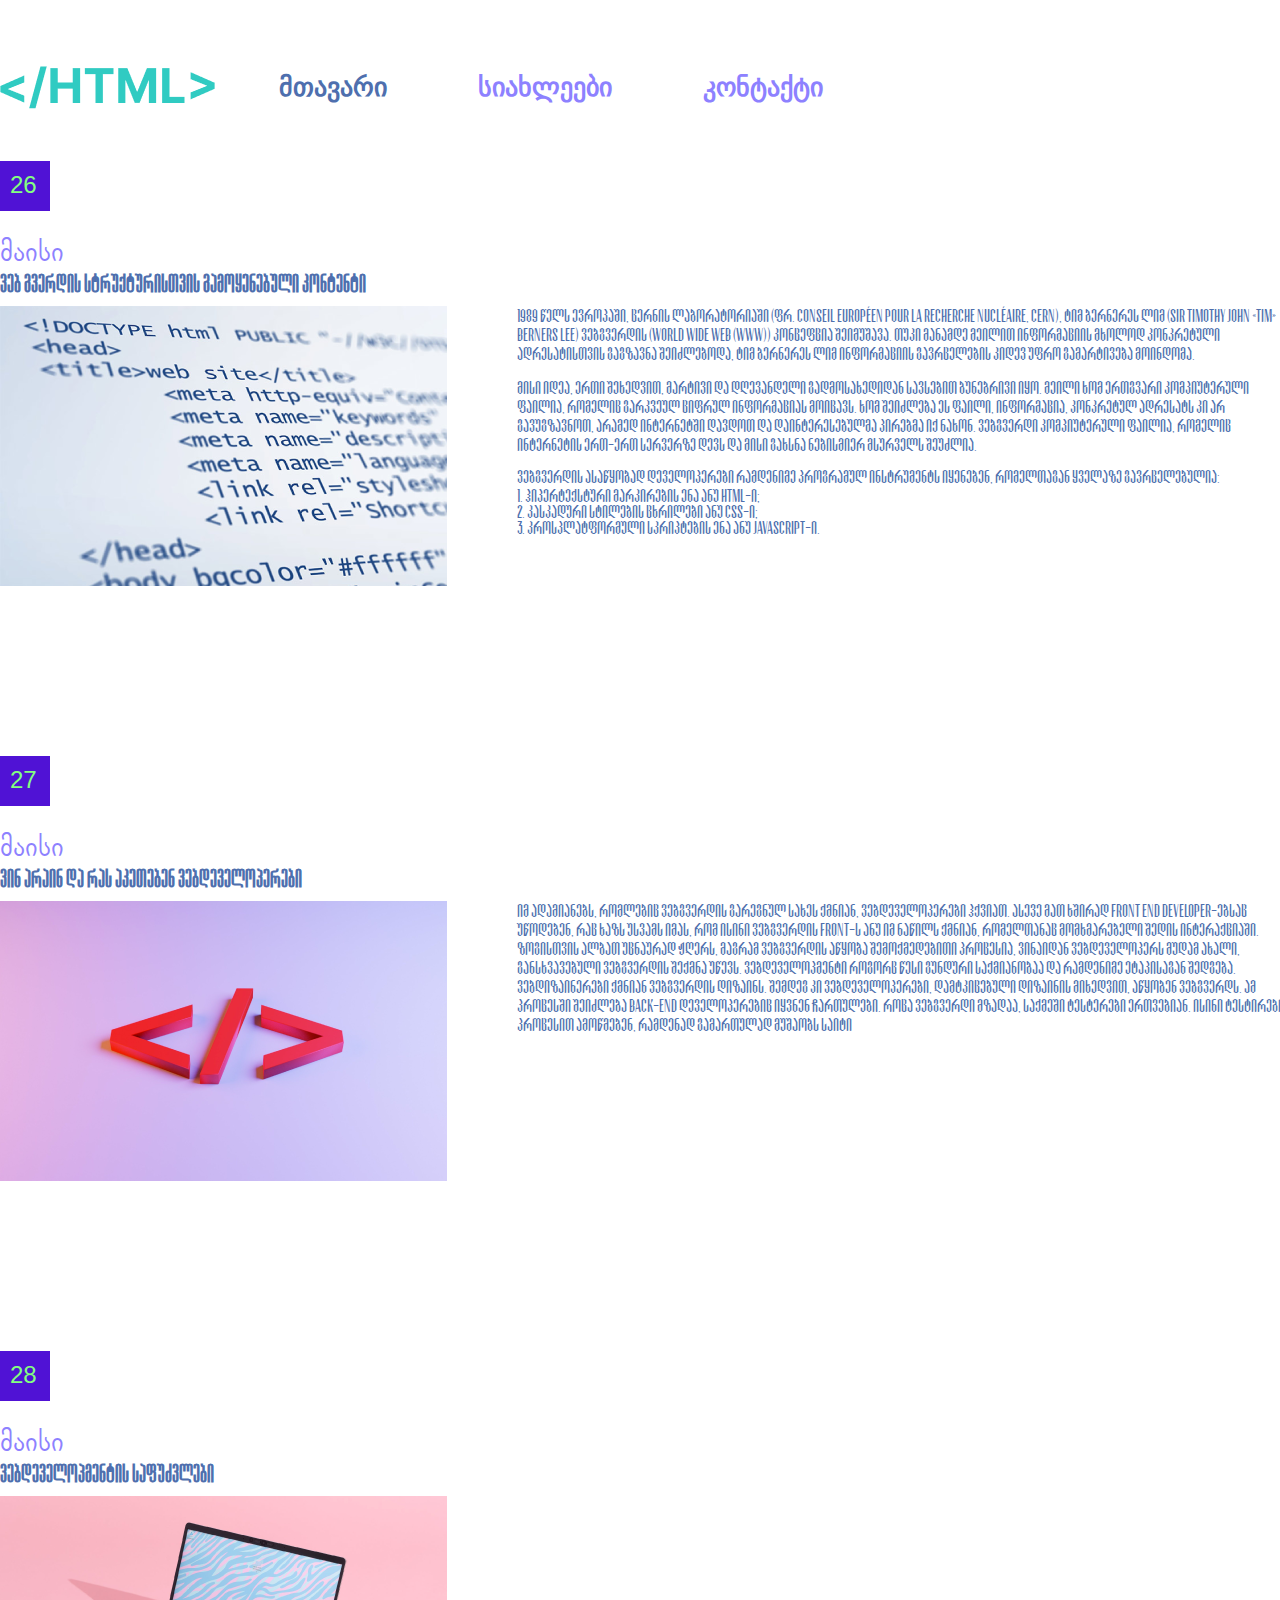
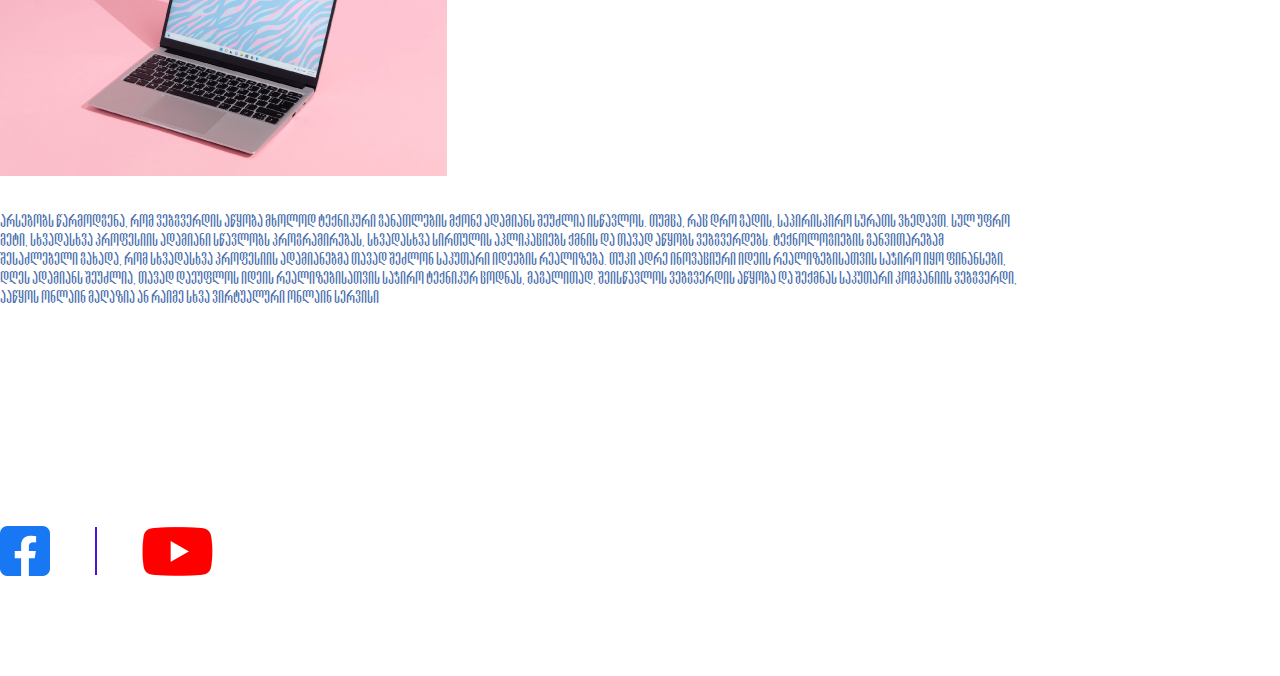
<file: index.html>
<!DOCTYPE html>
<html lang="en">
<head>
    <meta charset="UTF-8">
    <meta name="viewport" content="width=device-width, initial-scale=1.0">
    <title>lecture5</title>
    <link rel="stylesheet" href="cssfonts/bpg-nino-mkhedruli.css">
    <link rel="stylesheet" href="cssfonts/alk-tall-mtavruli.css">
    <link rel="stylesheet" href="cssfonts/alk-tommaso.css">
    <link rel="stylesheet" href="css/reset.css">
    <link rel="stylesheet" href="css/style.css">
</head>

<body>
    <header class="head1">
        <div class="conteiner1">
            <img class="htmllogo" src="images/html.png" alt="html logo">
            <nav>
                <ul>
                    <li>
                        <a class="active" href="#">მთავარი</a>
                    </li>
                    <li>
                        <a href="pages/news.html">სიახლეები</a>
                    </li>
                    <li>
                        <a href="pages/contact.html">კონტაქტი</a>
                    </li>
                </ul>
            </nav>
        </div>
    </header>

    <section class="s-1">
        <div class="conteiner1">
            <article>
                <div class="mydate">
                    26
                </div>
                <h3>
                    მაისი
                </h3>
                <h4>
                    ვებ გვერდის სტრუქტურისთვის გამოყენებული კონტენტი
                </h4>
                <img class="codepic" src="images/code.png" alt="code">
                <div class="pdiv">
                    <p class="p1">1989 წელს ევროპაში, ცერნის ლაბორატორიაში (ფრ. Conseil Européen pour la Recherche
                        Nucléaire, CERN), ტიმ ბერნერეს ლიმ (Sir Timothy John «Tim» Berners Lee) ვებგვერდის (World Wide Web
                        (WWW)) კონცეფცია შეიმუშავა. თუკი მანამდე მეილით ინფორმაციის მხოლოდ კონკრეტული ადრესატისთვის გაგზავნა
                        შეიძლებოდა, ტიმ ბერნერეს ლიმ ინფორმაციის გავრცელების კიდევ უფრო გამარტივება მოინდომა.
                    </p>
                    <p class="p1">მისი იდეა, ერთი შეხედვით, მარტივი და დღევანდელი გადმოსახედიდან სავსებით ბუნებრივი იყო.
                        მეილი ხომ ერთგვარი კომპიუტერული ფაილია, რომელიც გარკვეულ ციფრულ ინფორმაციას მოიცავს. ხომ შეიძლება ეს
                        ფაილი, ინფორმაცია, კონკრეტულ ადრესატს კი არ გავუგზავნოთ, არამედ ინტერნეტში დავდოთ და დაინტერესებულმა
                        პირებმა იქ ნახონ. ვებგვერდი კომპიუტერული ფაილია, რომელიც ინტერნეტის ერთ-ერთ სერვერზე დევს და მისი
                        გახსნა ნებისმიერ მსურველს შეუძლია.
                    </p>
                    <p class="p2" id="p22">ვებგვერდის ასაწყობად დეველოპერები რამდენიმე პროგრამულ ინსტრუმენტს იყენებენ,
                        რომელთაგან ყველაზე გავრცელებულია:
                    </p>
                    <p class="p2">
                        1. ჰიპერტექსტური მარკირების ენა ანუ HTML-ი;
                    </p>
                    <p class="p2">
                        2. კასკადური სტილების ცხრილები ანუ CSS-ი;
                    </p>
                    <p class="p2">
                        3. კროსპლატფორმული სკრიპტების ენა ანუ JavaScript-ი.
                    </p>
                </div>
            </article>
        </div>
    </section>

    <section class="s-1">
        <div class="conteiner1">
            <article>
                <div class="mydate">
                    27
                </div>
                <h3>
                    მაისი
                </h3>
                <h4>
                    ვინ არაინ და რას აკეთებენ ვებდეველოპერები
                </h4>
                <img class="maypic" src="images/27may.png" alt="code">
                <div class="pdiv">
                    <p class="p1"> იმ ადამიანებს, რომლებიც ვებგვერდის გარეგნულ სახეს ქმნიან, ვებდეველოპერები ჰქვიათ. ასევე
                        მათ ხშირად Front End Developer-ებსაც უწოდებენ, რაც ხაზს უსვამს იმას, რომ ისინი ვებგვერდის Front-ს
                        ანუ იმ ნაწილს ქმნიან, რომელთანაც მომხმარებელი შედის ინტერაქციაში. ზოგისთვის ალბათ უცნაურად ჟღერს,
                        მაგრამ ვებგვერდის აწყობა შემოქმედებითი პროცესია, ვინაიდან ვებდეველოპერს მუდამ ახალი, განსხვავებული
                        ვებგვერდის შექმნა უწევს. ვებდეველოპმენტი როგორც წესი გუნდური საქმიანობაა და რამდენიმე ეტაპისაგან
                        შედგება. ვებდიზაინერები ქმნიან ვებგვერდის დიზაინს. შემდეგ კი ვებდეველოპერები, დამტკიცებული დიზაინის
                        მიხედვით, აწყობენ ვებგვერდს. ამ პროცესში შეიძლება Back-End დეველოპერებიც იყვნენ ჩართულები. როცა
                        ვებგვერდი მზადაა, საქმეში ტესტერები ერთვებიან. ისინი ტესტირების პროცესით ამოწმებენ, რამდენად
                        გამართულად მუშაობს საიტი
                    </p>
                </div>
            </article>
        </div>
	</section>

	<section class="s-1">
        <div class="conteiner1">
            <article>
                <div class="mydate">
                    28
                </div>
                <h3>
                    მაისი
                </h3>
                <h4>
                    ვებდეველოპმენტის საფუძვლები
                </h4>
                <img class="laptopepic" src="images/laptope.png" alt="code">
                <div class="p3div">
                    <p class="p1"> არსებობს წარმოდგენა, რომ ვებგვერდის აწყობა მხოლოდ ტექნიკური განათლების მქონე ადამიანს
                        შეუძლია ისწავლოს. თუმცა, რაც დრო გადის, საპირისპირო სურათს ვხედავთ. სულ უფრო მეტი, სხვადასხვა
                        პროფესიის ადამიანი სწავლობს პროგრამირებას, სხვადასხვა სირთულის აპლიკაციებს ქმნის და თავად აწყობს
                        ვებგვერდებს. ტექნოლოგიების განვითარებამ შესაძლებელი გახადა, რომ სხვადასხვა პროფესიის ადამიანებმა
                        თავად შეძლონ საკუთარი იდეების რეალიზება. თუკი ადრე ინოვაციური იდეის რეალიზებისათვის საჭირო იყო
                        ფინანსები, დღეს ადამიანს შეუძლია, თავად დაეუფლოს იდეის რეალიზებისათვის საჭირო ტექნიკურ ცოდნას,
                        მაგალითად, შეისწავლოს ვებგვერდის აწყობა და შექმნას საკუთარი კომპანიის ვებგვერდი, ააწყოს ონლაინ
                        მაღაზია ან რაიმე სხვა ვირტუალური ონლაინ სერვისი
                    </p>
                </div>
            </article>
        </div>
	</section>
    <footer>
        <div class="conteiner1">
            <img class="facebook" src="images/facebook.png">
			<img class="line" src="images/line.png">
			<img class="youtube" src="images/youtube.png">
        </div>
    </footer>
</body>
</html>
</file>
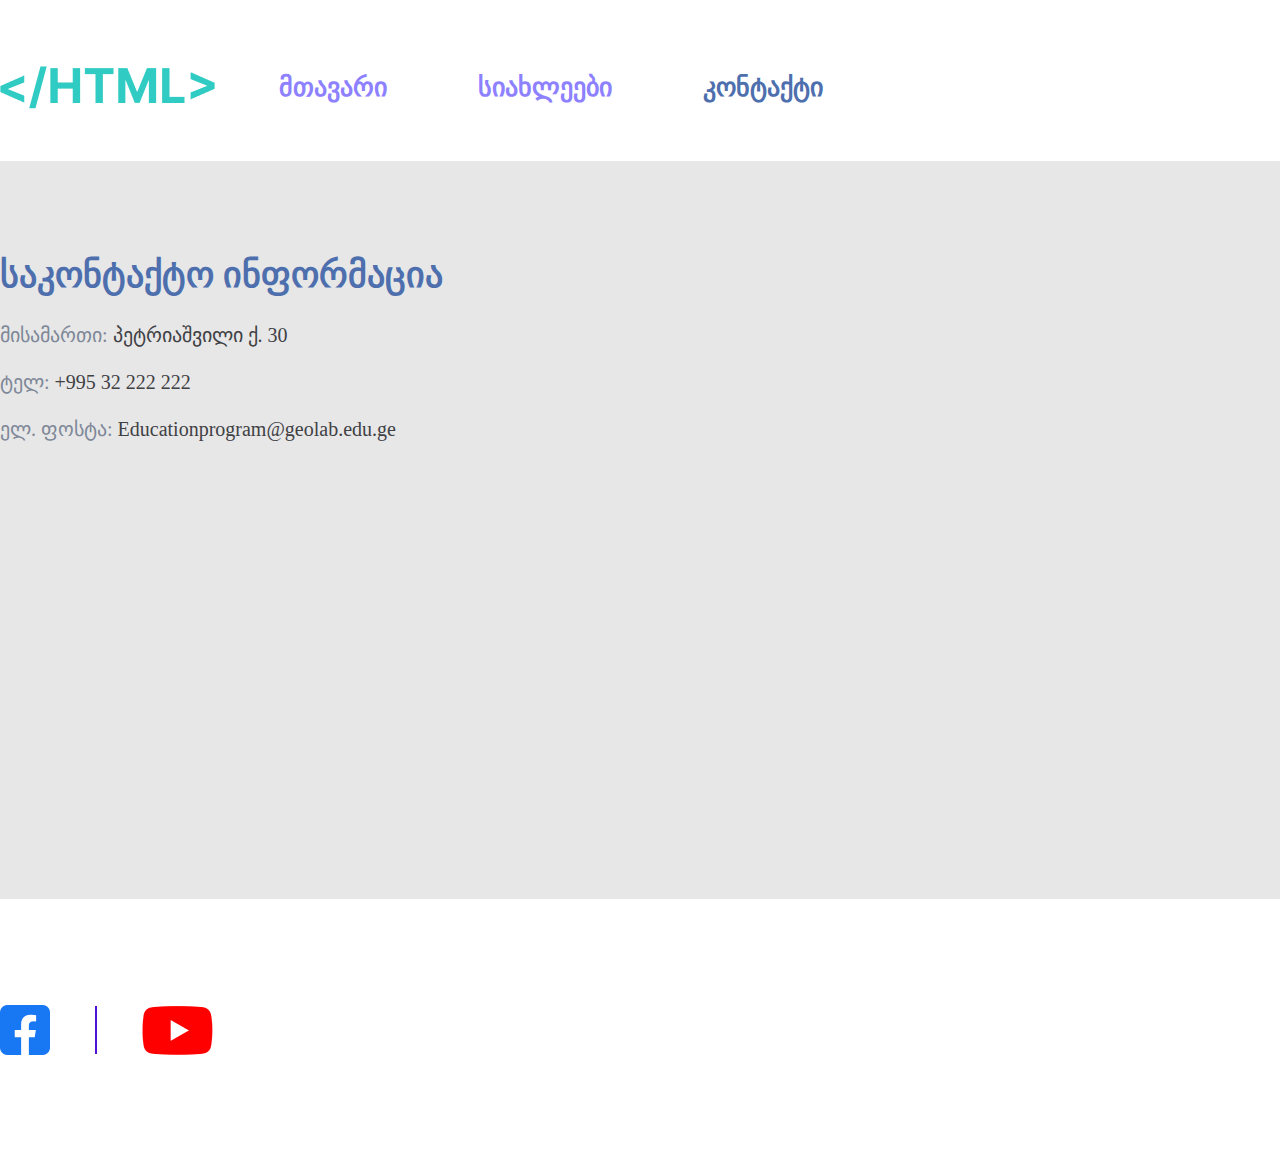
<file: pages/contact.html>
<!DOCTYPE html>
<html lang="en">
<head>
    <meta charset="UTF-8">
    <meta name="viewport" content="width=device-width, initial-scale=1.0">
    <link rel="stylesheet" href="../css/reset.css">
    <link rel="stylesheet" href="../css/style.css">
    <title>lecture5</title>
</head>
<body>
    <header class="head1">
        <div class="conteiner1">
            <img class="htmllogo" src="../images/html.png" alt="html logo">
            <nav>
                <ul>
                    <li>
                        <a href="../index.html">მთავარი</a>
                    </li>
                    <li>
                        <a href="news.html" >სიახლეები</a>
                    </li>
                    <li>
                        <a href="#" class="active">კონტაქტი</a>
                    </li>
                </ul>
            </nav>
        </div>
    </header>
    <section class="s-4">
        <div class="conteiner3">
            <div class="contactdiv1">
                <h1 class="contacth1">
                    საკონტაქტო ინფორმაცია 
                </h1>
                <p class="contactp">
                    <span>მისამართი:</span> პეტრიაშვილი ქ. 30
                </p>
                <p class="contactp">
                <span>ტელ:</span> +995 32 222 222
                </p>
                <p class="contactp">
                    <span>ელ. ფოსტა:</span> Educationprogram@geolab.edu.ge 
                </p>
            </div>
            <div class="contactdiv2">
                <iframe
                    src="https://www.google.com/maps/embed?pb=!1m18!1m12!1m3!1d2978.6967304344694!2d44.77693397585599!3d41.705482176204555!2m3!1f0!2f0!3f0!3m2!1i1024!2i768!4f13.1!3m3!1m2!1s0x40440cce3a01fef7%3A0x2a75ae2128072d6!2zMzAg4YOV4YOQ4YOh4YOY4YOaIOGDnuGDlOGDouGDoOGDmOGDkOGDqOGDleGDmOGDmuGDmOGDoSDhg6Xhg6Phg6nhg5AsIOGDl-GDkeGDmOGDmuGDmOGDoeGDmCAwMTc5!5e0!3m2!1ska!2sge!4v1713355171742!5m2!1ska!2sge"
                    style="border:0;" allowfullscreen="" loading="lazy" referrerpolicy="no-referrer-when-downgrade">
                </iframe>
            </div>
        </div>
    </section>
    <footer>
        <div class="conteiner3">
            <img class="facebook" src="../images/facebook.png">
			<img class="line" src="../images/line.png">
			<img class="youtube" src="../images/youtube.png">
        </div>
    </footer>
</body>
</html>
</file>
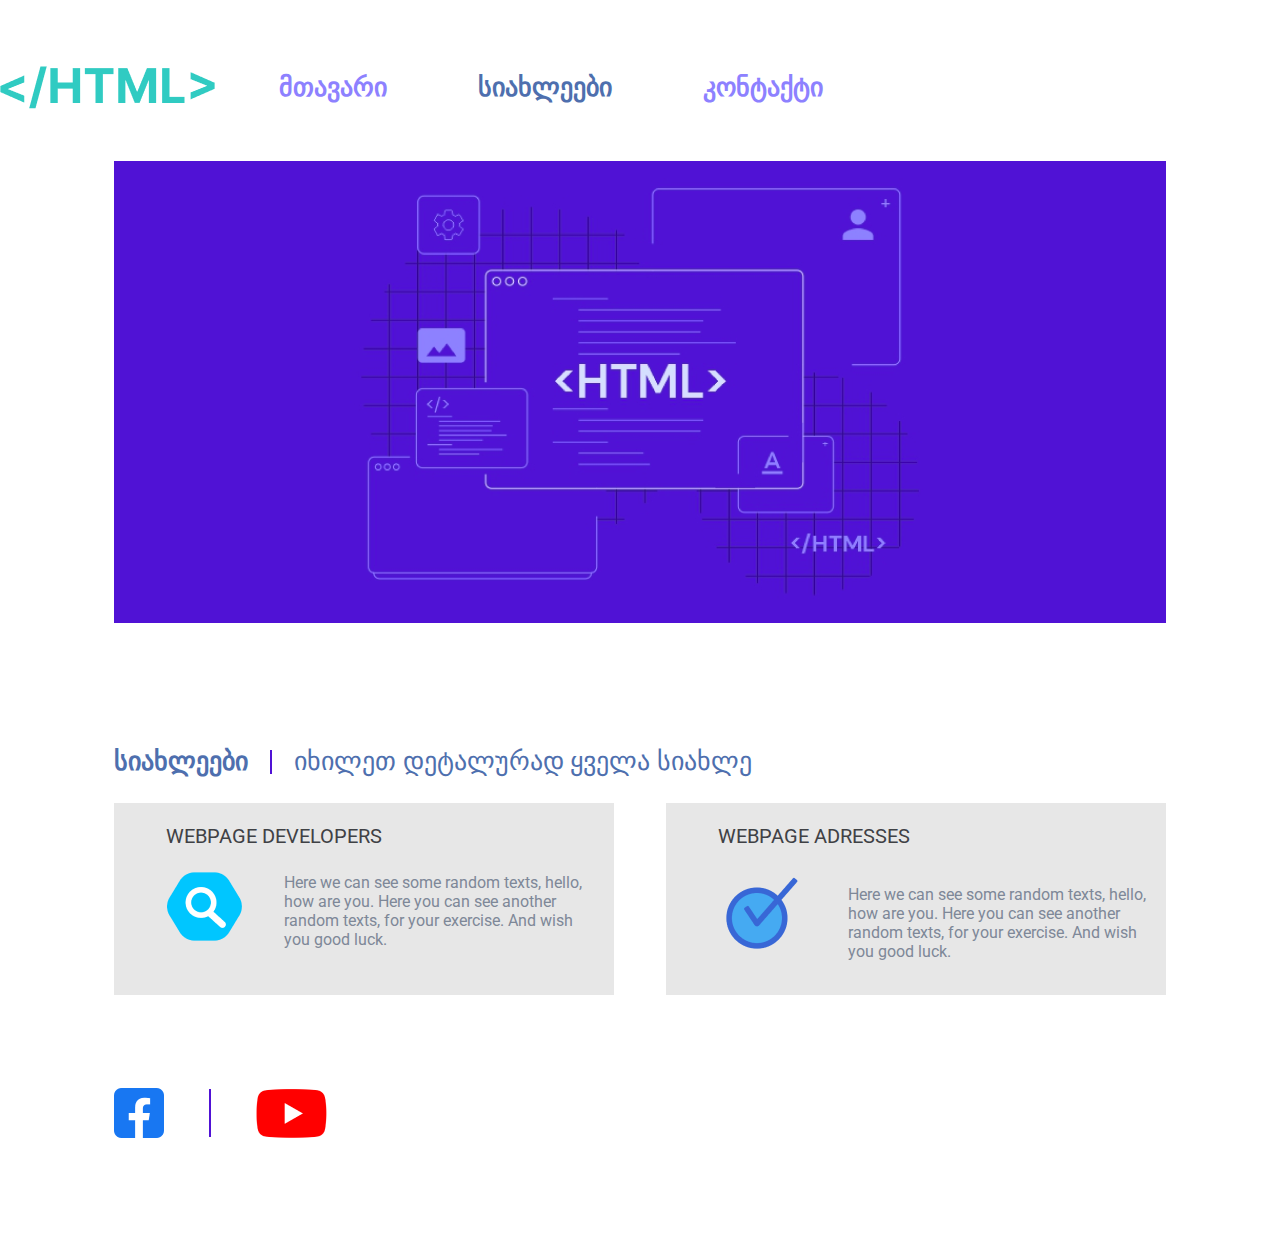
<file: pages/news.html>
<!DOCTYPE html>
<html lang="en">

<head>
    <meta charset="UTF-8">
    <meta name="viewport" content="width=device-width, initial-scale=1.0">
    <title>lecture5</title>
    <link rel="preconnect" href="https://fonts.googleapis.com">
    <link rel="preconnect" href="https://fonts.gstatic.com" crossorigin>
    <link
        href="https://fonts.googleapis.com/css2?family=Roboto:ital,wght@0,100;0,300;0,400;0,500;0,700;0,900;1,100;1,300;1,400;1,500;1,700;1,900&display=swap"
        rel="stylesheet">
    <link rel="stylesheet" href="../css/reset.css">
    <link rel="stylesheet" href="../css/style.css">
</head>

<body>
    <header class="head1">
        <div class="conteiner1">
            <img class="htmllogo" src="../images/html.png" alt="html logo">
            <nav>
                <ul>
                    <li>
                        <a href="../index.html">მთავარი</a>
                    </li>
                    <li>
                        <a href="#" class="active">სიახლეები</a>
                    </li>
                    <li>
                        <a href="contact.html">კონტაქტი</a>
                    </li>
                </ul>
            </nav>
        </div>
    </header>
    <section class="s-2">
        <div class="conteiner2">
            <img src="../images/newshtml.png">
        </div>
    </section>
    <section class="s-3">
        <div class="conteiner2">
            <div class="newsheader">
                <p class="newsp1">
                    სიახლეები
                </p>
                <img class="newslineimg" src="../images/line.png">
                <p class="newsp2">
                    იხილეთ დეტალურად ყველა სიახლე
                </p>
            </div>

            <div class="newstxtbox1">
                <h1 class="newsboxh1">
                    WEBPAGE DEVELOPERS
                </h1>
                <img src="../images/searchimg.png" class="searchimg">
                <p class="newsboxp1">
                    Here we can see some random texts, hello, how are you. Here you can see another random texts, for
                    your exercise. And wish you good luck.
                </p>
            </div>

            <div class="newstxtbox2">
                <h1 class="newsboxh2">
                    WEBPAGE ADRESSES
                </h1>
                <img src="../images/correctimg.png" class="correctimg">
                <p class="newsboxp2">
                    Here we can see some random texts, hello, how are you. Here you can see another random texts, for
                    your exercise. And wish you good luck.
                </p>
            </div>
        </div>
    </section>
    <footer>
        <div class="conteiner2">
            <img class="facebook" src="../images/facebook.png">
			<img class="line" src="../images/line.png">
			<img class="youtube" src="../images/youtube.png">
        </div>
    </footer>
</body>
</html>
</file>
<file: cssfonts/bpg-nino-mkhedruli.css>
@font-face {
    font-family: 'BPG Nino Mkhedruli';
    src: url('../fonts/bpg-nino-mkhedruli-webfont.eot'); /* IE9 Compat Modes */
    src: url('../fonts/bpg-nino-mkhedruli-webfont.eot?#iefix') format('embedded-opentype'), /* IE6-IE8 */
         url('../fonts/bpg-nino-mkhedruli-webfont.woff2') format('woff2'), /* Super Modern Browsers */
         url('../fonts/bpg-nino-mkhedruli-webfont.woff') format('woff'), /* Pretty Modern Browsers */
         url('../fonts/bpg-nino-mkhedruli-webfont.ttf') format('truetype'), /* Safari, Android, iOS */
         url('../fonts/bpg-nino-mkhedruli-webfont.svg#bpg_nino_mkhedruliregular') format('svg'); /* Legacy iOS */
    }
</file>
<file: cssfonts/alk-tall-mtavruli.css>
@font-face {
    font-family: 'ALK Tall Mtavruli';
    src: url('../fonts/alk-tall-mtavruli-webfont.eot'); /* IE9 Compat Modes */
    src: url('../fonts/alk-tall-mtavruli-webfont.eot?#iefix') format('embedded-opentype'), /* IE6-IE8 */
         url('../fonts/alk-tall-mtavruli-webfont.woff2') format('woff2'), /* Super Modern Browsers */
         url('../fonts/alk-tall-mtavruli-webfont.woff') format('woff'), /* Pretty Modern Browsers */
         url('../fonts/alk-tall-mtavruli-webfont.ttf') format('truetype'), /* Safari, Android, iOS */
         url('../fonts/alk-tall-mtavruli-webfont.svg#alk_tall_mtavruliregular') format('svg'); /* Legacy iOS */
}
</file>
<file: cssfonts/alk-tommaso.css>
@font-face {
    font-family: 'ALK Tommaso';
    src: url('../fonts/alk-tommaso-webfont.eot'); /* IE9 Compat Modes */
    src: url('../fonts/alk-tommaso-webfont.eot?#iefix') format('embedded-opentype'), /* IE6-IE8 */
         url('../fonts/alk-tommaso-webfont.woff2') format('woff2'), /* Super Modern Browsers */
         url('../fonts/alk-tommaso-webfont.woff') format('woff'), /* Pretty Modern Browsers */
         url('../fonts/alk-tommaso-webfont.ttf') format('truetype'), /* Safari, Android, iOS */
         url('../fonts/alk-tommaso-webfont.svg#alk_tommasoregular') format('svg'); /* Legacy iOS */
}
</file>
<file: css/style.css>
.active {
	color: #4E6FAE;
}

/* header მთავარი */
.head1{
    padding-bottom: 52px;
}
article{
    padding-bottom: 167px;
}
.conteiner1{
    width: 1500px;
    margin: 0 auto;
    /* border: 5px solid red; */
}
.htmllogo {
    margin-top: 66px;
	margin-right: 60px;
	vertical-align: middle;
}
nav {
	display: inline-block;
	vertical-align: middle;
}
li {
    margin-top: 66px;
	display: inline-block;
	margin-right: 87px;
}
a {
	color: #8D81FF;
	font-family: FiraGO;
	font-size: 26px;
	font-style: normal;
	font-weight: 700;
	line-height: normal;
}

.mydate {
	width: 50px;
	height: 50px;
	background-color: #5012D5;
	color: #84FF81;
	font-family: Helvetica;
	font-size: 24px;
	font-style: normal;
	font-weight: 400;
	line-height: normal;
	padding: 10px;
	margin-bottom: 26px;
}

h3 {
    color: #8D81FF;
	font-family: "BPG Nino Mkhedruli", sans-serif;
    font-size: 32px;
    font-style: normal;
    font-weight: 400;
    line-height: normal;
}

h4 {
	color: #4E6FAE;
	font-family: "ALK Tall Mtavruli", sans-serif;
	font-size: 25px;
	font-style: normal;
	font-weight: 700;
	line-height: normal;
	margin-bottom: 10px;
}

.codepic, .maypic {
	margin-right: 66px;
}

.pdiv {
	display: inline-block;
	width: 778px;
	vertical-align: top;
}

.p1 {
	margin-bottom: 15px;
	color: #4E6FAE;
	font-family: "ALK Tommaso", sans-serif;
	font-size: 16px;
	font-style: normal;
	font-weight: 400;
	line-height: normal;
}
.p2{
	margin-bottom: 0;
	color: #4E6FAE;
    font-family: "ALK Tommaso", sans-serif;
    font-size: 16px;
    font-style: normal;
    font-weight: 400;
    line-height: nor
}
#p22{
	margin-bottom: 3px;
}

.p3div{
	width: 1021px; 
	height: 148px;
}

.laptopepic{
	margin-bottom: 32px ;
}


.facebook, .line, .youtube{
	padding-right: 41px;
	vertical-align: middle;

}
footer{
	margin-bottom: 100px;
}

.conteiner2{
	width: 1052px; ;
	margin: 0 auto;
}
.s-2{
	margin-bottom: 120px;
}


.newsheader{
	margin-bottom: 26px;
}

.newsp1{
	color: #4E6FAE;
    font-family: FiraGO;
    font-size: 26px;
    font-style: normal;
    font-weight: 700;
    line-height: normal;
	display: inline-block;
}


.newsp2{
	color: #4E6FAE;
	font-family: FiraGO;
	font-size: 26px;
	font-style: normal;
	font-weight: 400;
	line-height: normal;
	display:inline-block;
}


.newslineimg{
	width: 2px;
    height: 24px;
}

.newsp1, .newsp2 ,.newslineimg{
	margin-right:18px ;
	vertical-align: middle;
}


.newstxtbox1, .newstxtbox2{
	width: 500px;
	height: 192px;	
	background: #E7E7E7;
	display: inline-block;
	vertical-align: middle;
}
.newstxtbox1{
	margin-right:48px;
}


.newsboxh1, .newsboxh2{
	color: #3F4145;
	font-family: "Roboto", sans-serif;
	font-size: 20px;
	font-style: normal;
	font-weight: 400;
	line-height: normal;
	margin-left: 52px;
	margin-top: 21px;
}


.newsboxp2, .newsboxp1{
	color: #7E8898;
	font-family: "Roboto", sans-serif;
	font-size: 16px;
	font-style: normal;
	font-weight: 400;
	line-height: normal;
	display: inline-block;
	margin-top: 20px;
	width:300px;
}
.correctimg, .searchimg{
	display: inline-block;
	margin-left: 52px;
	margin-top: 20px;
	margin-right: 37px;
	
}
.s-3{
	margin-bottom: 93px;
}

/* contactpage */

.s-4{
	background: #E7E7E7;
	padding-top:93px ;
	padding-bottom: 93px;
	margin-bottom:106px ;
}
.conteiner3{
	width: 1330px;
	margin: 0 auto;
	/* border: 3px solid red; */
}
.contacth1{
	padding-bottom: 27px;
	color: #4E6FAE;
	font-family: "Helvetica Neue";
	font-size: 36px;
	font-style: normal;
	font-weight: 700;
	line-height: normal;
}
.contactp{
	padding-bottom: 23px;
	color: #3F4145;
	font-family: "Helvetica Neue LT GEO";
	font-size: 20px;
	font-style: normal;
	font-weight: 400;
	line-height: normal;
}
span{
	color: #7E8898;
	font-family: "Helvetica Neue LT GEO";
	font-size: 20px;
	font-style: normal;
	font-weight: 400;
	line-height: normal;
}
.contactdiv1{
	/* border: 2px solid black; */
	width: fit-content;
	display: inline-block;
	vertical-align: top;
	margin-right: 174px;
}
.contactdiv2{
	display: inline-block;
}
iframe{
	width: 681px;
	height: 549px;
}
</file>
